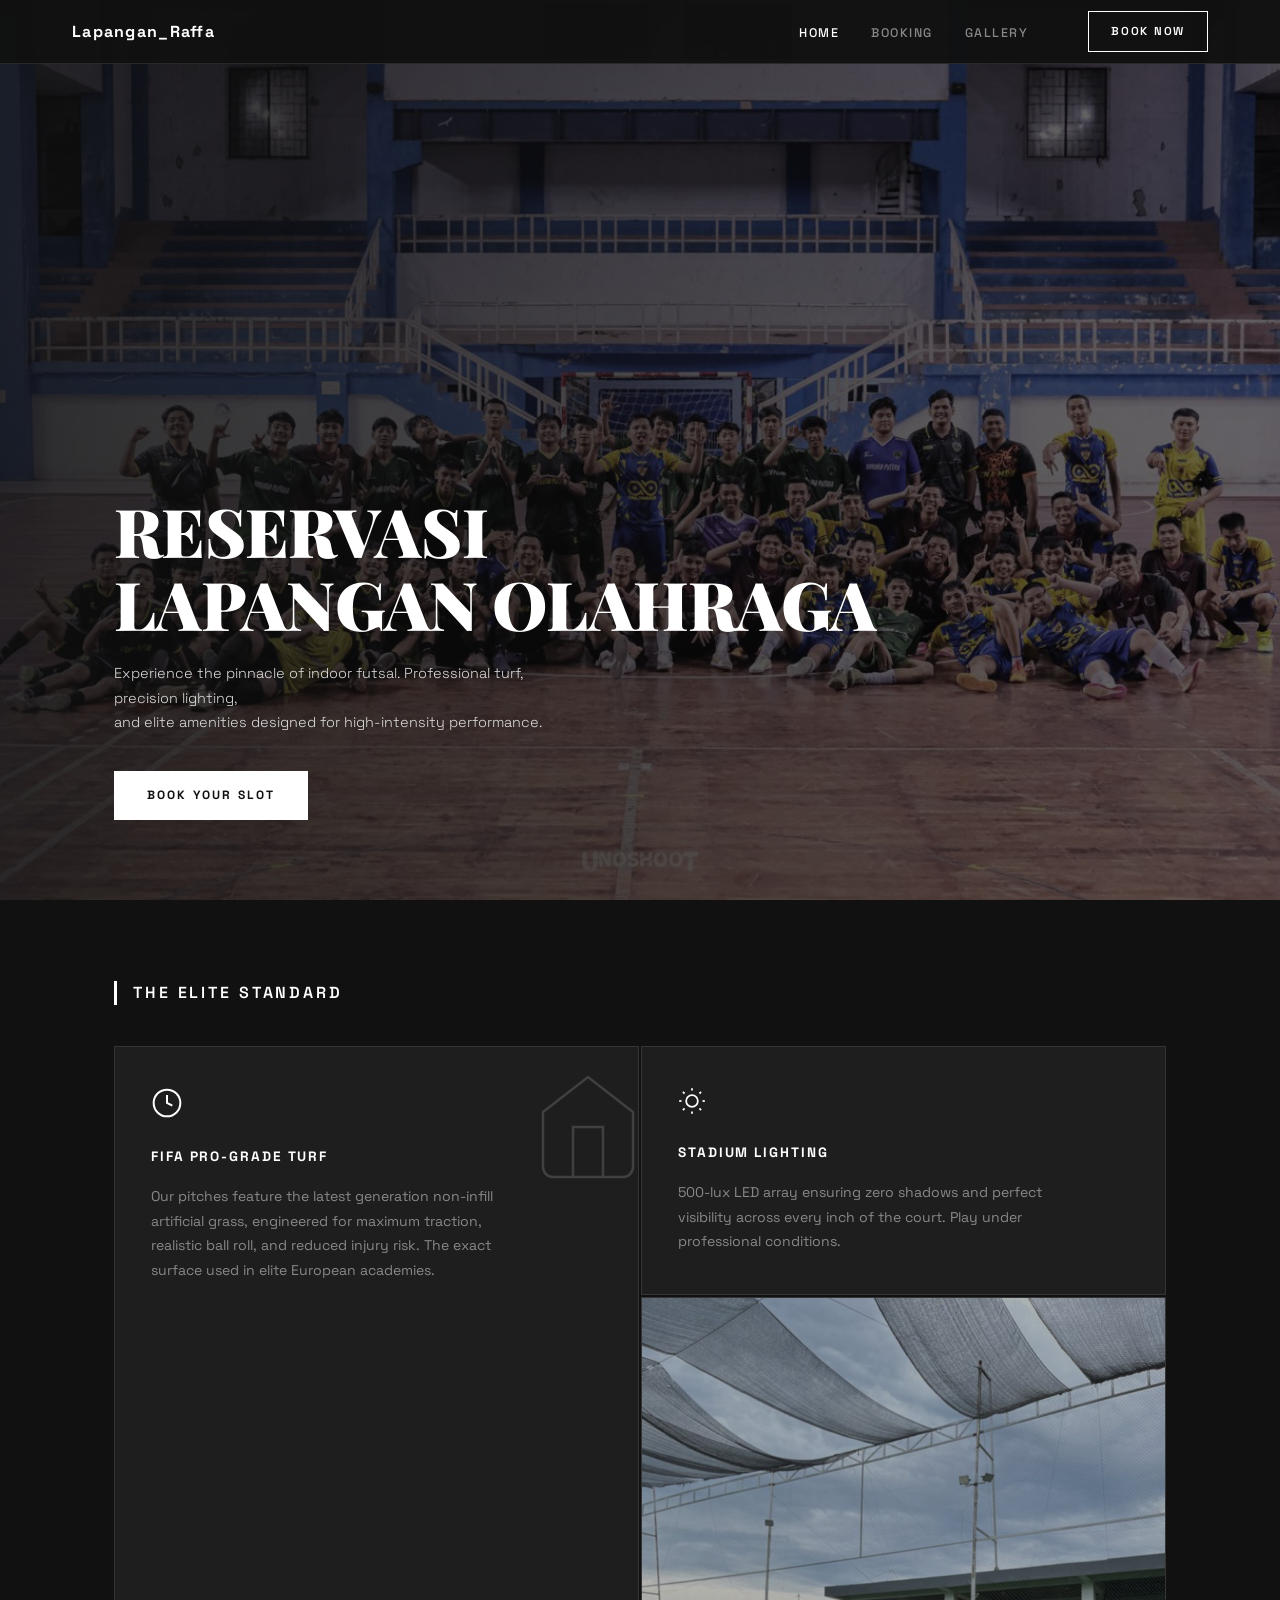
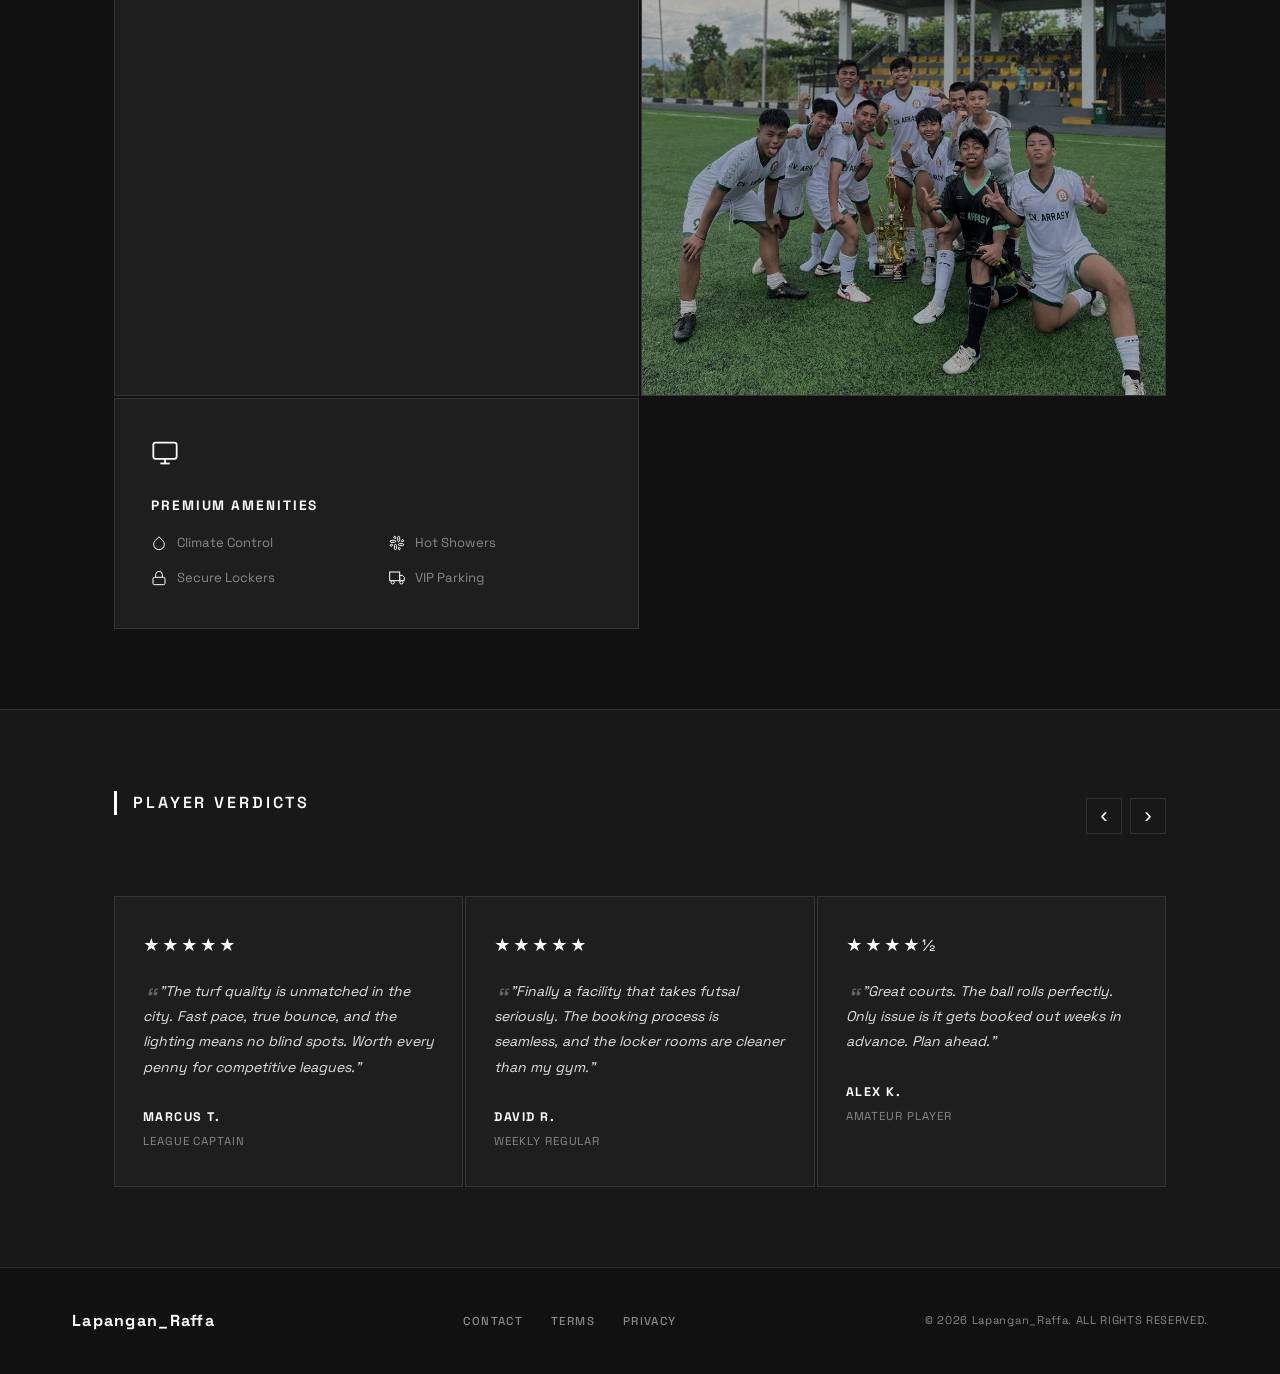
<file: index.html>
<!DOCTYPE html>
<html lang="en">
<head>
  <meta charset="UTF-8">
  <meta name="viewport" content="width=device-width, initial-scale=1.0">
  <meta name="description" content="Lapangan_Raffa - Premium indoor futsal court for elite players. Professional turf, stadium lighting, and elite amenities designed for high-intensity performance.">
  <title>Lapangan_Raffa | Reservasi Lapangan Olahraga</title>
  <link rel="preconnect" href="https://fonts.googleapis.com">
  <link rel="preconnect" href="https://fonts.gstatic.com" crossorigin>
  <link href="https://fonts.googleapis.com/css2?family=Playfair+Display:wght@400;700;900&family=Inter:wght@300;400;500;600&family=Space+Grotesk:wght@300;400;500;600;700&display=swap" rel="stylesheet">
  <link rel="stylesheet" href="styles.css">
</head>
<body>

  <nav class="navbar" id="navbar">
    <div class="nav-inner">
      <a href="index.html" class="nav-logo" id="nav-logo-home">Lapangan_Raffa</a>
      <ul class="nav-links" id="navLinks">
        <li><a href="index.html" class="nav-link active" id="nav-home">HOME</a></li>
        <li><a href="booking.html" class="nav-link" id="nav-booking">BOOKING</a></li>
        <li><a href="gallery.html" class="nav-link" id="nav-gallery">GALLERY</a></li>
      </ul>
      <a href="booking.html" class="btn-book" id="btn-book-nav">BOOK NOW</a>
      <button class="hamburger" id="hamburger" aria-label="Toggle menu">
        <span></span><span></span><span></span>
      </button>
    </div>
  </nav>

  <section class="hero" id="hero">
    <div class="hero-bg">
      <img src="assets/images/fotoawal.jpeg" alt="Elite futsal court with professional lighting" id="hero-court-img">
      <div class="hero-overlay"></div>
    </div>
    <div class="hero-content" id="hero-content">
      <h1 id="hero-heading">Reservasi<br>Lapangan Olahraga</h1>
      <p id="hero-subtext">Experience the pinnacle of indoor futsal. Professional turf, precision lighting,<br>and elite amenities designed for high-intensity performance.</p>
      <a href="booking.html" class="btn-hero" id="btn-book-slot">BOOK YOUR SLOT</a>
    </div>
  </section>

  <section class="section-elite" id="elite-standard">
    <div class="container">
      <div class="section-label" id="elite-label">
        <span class="label-bar"></span>
        <h2>THE ELITE STANDARD</h2>
      </div>

      <div class="features-grid" id="features-grid">

        <div class="feature-card feature-large" id="feature-turf">
          <div class="feature-icon">
            <svg xmlns="http://www.w3.org/2000/svg" width="32" height="32" viewBox="0 0 24 24" fill="none" stroke="currentColor" stroke-width="1.5">
              <path d="M12 2C6.48 2 2 6.48 2 12s4.48 10 10 10 10-4.48 10-10S17.52 2 12 2z"/>
              <path d="M12 6v6l4 2"/>
            </svg>
          </div>
          <div class="feature-bg-icon">
            <svg xmlns="http://www.w3.org/2000/svg" width="120" height="120" viewBox="0 0 24 24" fill="none" stroke="currentColor" stroke-width="0.5" opacity="0.15">
              <path d="M3 9l9-7 9 7v11a2 2 0 0 1-2 2H5a2 2 0 0 1-2-2z"/>
              <polyline points="9 22 9 12 15 12 15 22"/>
            </svg>
          </div>
          <h3>FIFA PRO-GRADE TURF</h3>
          <p>Our pitches feature the latest generation non-infill artificial grass, engineered for maximum traction, realistic ball roll, and reduced injury risk. The exact surface used in elite European academies.</p>
        </div>

        <div class="feature-card" id="feature-lighting">
          <div class="feature-icon">
            <svg xmlns="http://www.w3.org/2000/svg" width="28" height="28" viewBox="0 0 24 24" fill="none" stroke="currentColor" stroke-width="1.5">
              <circle cx="12" cy="12" r="5"/>
              <line x1="12" y1="1" x2="12" y2="3"/>
              <line x1="12" y1="21" x2="12" y2="23"/>
              <line x1="4.22" y1="4.22" x2="5.64" y2="5.64"/>
              <line x1="18.36" y1="18.36" x2="19.78" y2="19.78"/>
              <line x1="1" y1="12" x2="3" y2="12"/>
              <line x1="21" y1="12" x2="23" y2="12"/>
              <line x1="4.22" y1="19.78" x2="5.64" y2="18.36"/>
              <line x1="18.36" y1="5.64" x2="19.78" y2="4.22"/>
            </svg>
          </div>
          <h3>STADIUM LIGHTING</h3>
          <p>500-lux LED array ensuring zero shadows and perfect visibility across every inch of the court. Play under professional conditions.</p>
        </div>

        <div class="feature-card feature-image" id="feature-locker-img">
          <img src="assets/images/fotogrid2.jpeg" alt="Premium locker room facility">
        </div>

        <div class="feature-card feature-amenities" id="feature-amenities">
          <div class="feature-icon">
            <svg xmlns="http://www.w3.org/2000/svg" width="28" height="28" viewBox="0 0 24 24" fill="none" stroke="currentColor" stroke-width="1.5">
              <rect x="2" y="3" width="20" height="14" rx="2" ry="2"/>
              <line x1="8" y1="21" x2="16" y2="21"/>
              <line x1="12" y1="17" x2="12" y2="21"/>
            </svg>
          </div>
          <h3>PREMIUM AMENITIES</h3>
          <div class="amenities-list">
            <div class="amenity-item">
              <svg xmlns="http://www.w3.org/2000/svg" width="16" height="16" viewBox="0 0 24 24" fill="none" stroke="currentColor" stroke-width="1.5"><path d="M12 2.69l5.66 5.66a8 8 0 1 1-11.31 0z"/></svg>
              <span>Climate Control</span>
            </div>
            <div class="amenity-item">
              <svg xmlns="http://www.w3.org/2000/svg" width="16" height="16" viewBox="0 0 24 24" fill="none" stroke="currentColor" stroke-width="1.5"><path d="M14.5 10c-.83 0-1.5-.67-1.5-1.5v-5c0-.83.67-1.5 1.5-1.5s1.5.67 1.5 1.5v5c0 .83-.67 1.5-1.5 1.5z"/><path d="M20.5 10H19V8.5c0-.83.67-1.5 1.5-1.5s1.5.67 1.5 1.5-.67 1.5-1.5 1.5z"/><path d="M9.5 14c.83 0 1.5.67 1.5 1.5v5c0 .83-.67 1.5-1.5 1.5S8 21.33 8 20.5v-5c0-.83.67-1.5 1.5-1.5z"/><path d="M3.5 14H5v1.5c0 .83-.67 1.5-1.5 1.5S2 16.33 2 15.5 2.67 14 3.5 14z"/><path d="M14 14.5c0-.83.67-1.5 1.5-1.5h5c.83 0 1.5.67 1.5 1.5s-.67 1.5-1.5 1.5h-5c-.83 0-1.5-.67-1.5-1.5z"/><path d="M15.5 19H14v1.5c0 .83.67 1.5 1.5 1.5s1.5-.67 1.5-1.5-.67-1.5-1.5-1.5z"/><path d="M10 9.5C10 8.67 9.33 8 8.5 8h-5C2.67 8 2 8.67 2 9.5S2.67 11 3.5 11h5c.83 0 1.5-.67 1.5-1.5z"/><path d="M8.5 5H10V3.5C10 2.67 9.33 2 8.5 2S7 2.67 7 3.5 7.67 5 8.5 5z"/></svg>
              <span>Hot Showers</span>
            </div>
            <div class="amenity-item">
              <svg xmlns="http://www.w3.org/2000/svg" width="16" height="16" viewBox="0 0 24 24" fill="none" stroke="currentColor" stroke-width="1.5"><rect x="3" y="11" width="18" height="11" rx="2" ry="2"/><path d="M7 11V7a5 5 0 0 1 10 0v4"/></svg>
              <span>Secure Lockers</span>
            </div>
            <div class="amenity-item">
              <svg xmlns="http://www.w3.org/2000/svg" width="16" height="16" viewBox="0 0 24 24" fill="none" stroke="currentColor" stroke-width="1.5"><rect x="1" y="3" width="15" height="13"/><polygon points="16 8 20 8 23 11 23 16 16 16 16 8"/><circle cx="5.5" cy="18.5" r="2.5"/><circle cx="18.5" cy="18.5" r="2.5"/></svg>
              <span>VIP Parking</span>
            </div>
          </div>
        </div>

      </div>
    </div>
  </section>

  <section class="section-verdicts" id="player-verdicts">
    <div class="container">
      <div class="verdicts-header" id="verdicts-header">
        <div class="section-label">
          <span class="label-bar"></span>
          <h2>PLAYER VERDICTS</h2>
        </div>
        <div class="verdict-nav" id="verdict-nav">
          <button class="verdict-btn" id="btn-prev-verdict" aria-label="Previous testimonial">&#8249;</button>
          <button class="verdict-btn" id="btn-next-verdict" aria-label="Next testimonial">&#8250;</button>
        </div>
      </div>

      <div class="verdicts-slider" id="verdicts-slider">

        <div class="verdict-card" id="verdict-1">
          <div class="verdict-stars">★★★★★</div>
          <blockquote>"The turf quality is unmatched in the city. Fast pace, true bounce, and the lighting means no blind spots. Worth every penny for competitive leagues."</blockquote>
          <div class="verdict-author">
            <strong>MARCUS T.</strong>
            <span>LEAGUE CAPTAIN</span>
          </div>
        </div>

        <div class="verdict-card" id="verdict-2">
          <div class="verdict-stars">★★★★★</div>
          <blockquote>"Finally a facility that takes futsal seriously. The booking process is seamless, and the locker rooms are cleaner than my gym."</blockquote>
          <div class="verdict-author">
            <strong>DAVID R.</strong>
            <span>WEEKLY REGULAR</span>
          </div>
        </div>

        <div class="verdict-card" id="verdict-3">
          <div class="verdict-stars">★★★★½</div>
          <blockquote>"Great courts. The ball rolls perfectly. Only issue is it gets booked out weeks in advance. Plan ahead."</blockquote>
          <div class="verdict-author">
            <strong>ALEX K.</strong>
            <span>AMATEUR PLAYER</span>
          </div>
        </div>

      </div>
    </div>
  </section>

  <footer class="footer" id="footer">
    <div class="footer-inner">
      <div class="footer-logo" id="footer-logo">Lapangan_Raffa</div>
      <nav class="footer-nav" id="footer-nav">
        <a href="#" id="footer-contact">CONTACT</a>
        <a href="#" id="footer-terms">TERMS</a>
        <a href="#" id="footer-privacy">PRIVACY</a>
      </nav>
      <p class="footer-copy" id="footer-copy">© 2026 Lapangan_Raffa. ALL RIGHTS RESERVED.</p>
    </div>
  </footer>

  <script src="script.js"></script>
</body>
</html>
</file>
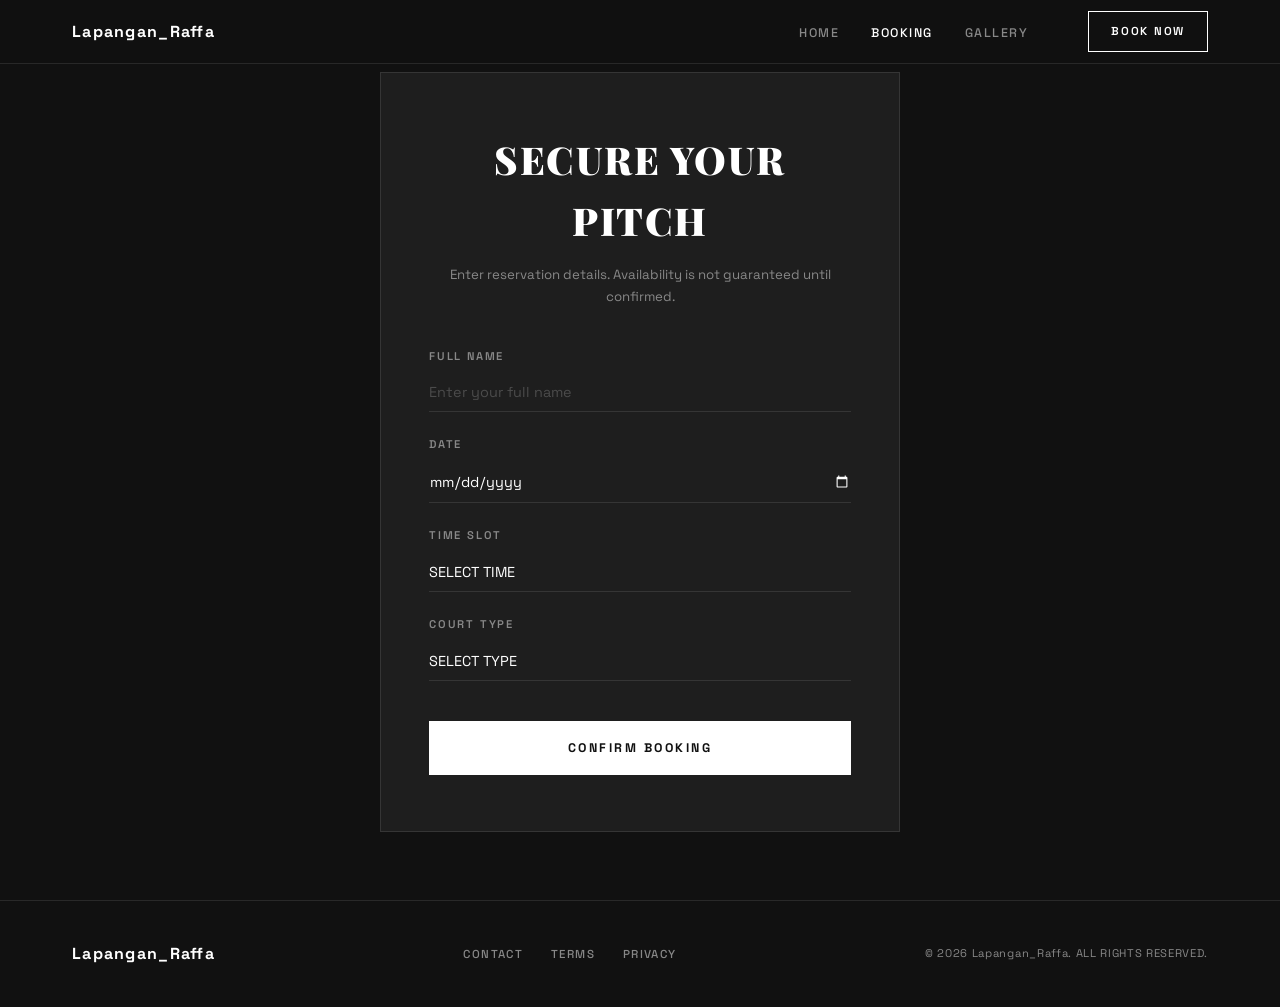
<file: booking.html>
<!DOCTYPE html>
<html lang="en">
<head>
  <meta charset="UTF-8">
  <meta name="viewport" content="width=device-width, initial-scale=1.0">
  <meta name="description" content="Lapangan_Raffa Booking - Secure your pitch. Book your premium futsal court session online.">
  <title>Lapangan_Raffa | Booking – Secure Your Pitch</title>
  <link rel="preconnect" href="https://fonts.googleapis.com">
  <link rel="preconnect" href="https://fonts.gstatic.com" crossorigin>
  <link href="https://fonts.googleapis.com/css2?family=Playfair+Display:wght@400;700;900&family=Inter:wght@300;400;500;600&family=Space+Grotesk:wght@300;400;500;600;700&display=swap" rel="stylesheet">
  <link rel="stylesheet" href="styles.css">
</head>
<body>

  <nav class="navbar" id="navbar">
    <div class="nav-inner">
      <a href="index.html" class="nav-logo" id="nav-logo-booking">Lapangan_Raffa</a>
      <ul class="nav-links" id="navLinks">
        <li><a href="index.html" class="nav-link" id="nav-home">HOME</a></li>
        <li><a href="booking.html" class="nav-link active" id="nav-booking">BOOKING</a></li>
        <li><a href="gallery.html" class="nav-link" id="nav-gallery">GALLERY</a></li>
      </ul>
      <a href="booking.html" class="btn-book" id="btn-book-nav">BOOK NOW</a>
      <button class="hamburger" id="hamburger" aria-label="Toggle menu">
        <span></span><span></span><span></span>
      </button>
    </div>
  </nav>

  <section class="booking-section" id="booking-section">
    <div class="booking-wrapper" id="booking-wrapper">
      <div class="booking-card" id="booking-card">
        <h1 id="booking-heading">SECURE YOUR PITCH</h1>
        <p class="booking-sub" id="booking-subtext">Enter reservation details. Availability is not guaranteed until confirmed.</p>

        <form class="booking-form" id="booking-form" novalidate>

          <div class="form-group" id="fg-name">
            <label for="full-name" class="form-label">FULL NAME</label>
            <input type="text" id="full-name" name="fullName" class="form-input" placeholder="Enter your full name" required>
          </div>

          <div class="form-group" id="fg-date">
            <label for="booking-date" class="form-label">DATE</label>
            <input type="date" id="booking-date" name="date" class="form-input" required>
          </div>

          <div class="form-group" id="fg-time">
            <label for="booking-time" class="form-label">TIME SLOT</label>
            <select id="booking-time" name="timeSlot" class="form-select" required>
              <option value="" disabled selected>SELECT TIME</option>
              <option value="06:00">06:00 – 08:00</option>
              <option value="08:00">08:00 – 10:00</option>
              <option value="10:00">10:00 – 12:00</option>
              <option value="14:00">14:00 – 16:00</option>
              <option value="16:00">16:00 – 18:00</option>
              <option value="18:00">18:00 – 20:00</option>
              <option value="20:00">20:00 – 22:00</option>
            </select>
          </div>

          <div class="form-group" id="fg-court">
            <label for="court-type" class="form-label">COURT TYPE</label>
            <select id="court-type" name="courtType" class="form-select" required>
              <option value="" disabled selected>SELECT TYPE</option>
              <option value="futsal">Futsal</option>
              <option value="basket">Basket</option>
              <option value="minisoccer">MiniSoccer</option>
              <option value="padel">Padel</option>
            </select>
          </div>

          <button type="submit" class="btn-confirm" id="btn-confirm">CONFIRM BOOKING</button>

        </form>
      </div>
    </div>
  </section>

  <div class="modal-overlay" id="modal-overlay" style="display:none;">
    <div class="modal-box" id="modal-box">
      <div class="modal-icon">✓</div>
      <h2>BOOKING CONFIRMED</h2>
      <p>Your pitch has been secured. We'll contact you shortly with confirmation details.</p>
      <button class="btn-confirm" id="btn-modal-close">CLOSE</button>
    </div>
  </div>

  <footer class="footer" id="footer">
    <div class="footer-inner">
      <div class="footer-logo" id="footer-logo">Lapangan_Raffa</div>
      <nav class="footer-nav" id="footer-nav">
        <a href="#" id="footer-contact">CONTACT</a>
        <a href="#" id="footer-terms">TERMS</a>
        <a href="#" id="footer-privacy">PRIVACY</a>
      </nav>
      <p class="footer-copy" id="footer-copy">© 2026 Lapangan_Raffa. ALL RIGHTS RESERVED.</p>
    </div>
  </footer>

  <script src="script.js"></script>
</body>
</html>
</file>
<file: styles.css>
*, *::before, *::after {
  box-sizing: border-box;
  margin: 0;
  padding: 0;
}

:root {
  --bg:        #111111;
  --bg-2:      #181818;
  --bg-card:   #1e1e1e;
  --border:    rgba(255,255,255,0.1);
  --white:     #ffffff;
  --off-white: #e0e0e0;
  --muted:     #888888;
  --accent:    #ffffff;
  --font-serif: 'Playfair Display', serif;
  --font-sans:  'Space Grotesk', 'Inter', sans-serif;
  --nav-h:     64px;
}

html { scroll-behavior: smooth; }

body {
  background-color: var(--bg);
  color: var(--white);
  font-family: var(--font-sans);
  line-height: 1.6;
  -webkit-font-smoothing: antialiased;
}

img { display: block; width: 100%; height: 100%; object-fit: cover; }
a { text-decoration: none; color: inherit; }
ul { list-style: none; }
button { cursor: pointer; border: none; background: none; }

.container {
  max-width: 1100px;
  margin: 0 auto;
  padding: 0 24px;
}


.navbar {
  position: fixed;
  top: 0;
  left: 0;
  right: 0;
  z-index: 1000;
  background: rgba(17,17,17,0.97);
  border-bottom: 1px solid var(--border);
  height: var(--nav-h);
}

.nav-inner {
  max-width: 1200px;
  margin: 0 auto;
  height: 100%;
  padding: 0 32px;
  display: flex;
  align-items: center;
  gap: 40px;
}

.nav-logo {
  font-family: var(--font-sans);
  font-weight: 700;
  font-size: 1rem;
  letter-spacing: 0.08em;
  color: var(--white);
  white-space: nowrap;
}

.nav-links {
  display: flex;
  align-items: center;
  gap: 32px;
  margin-left: auto;
}

.nav-link {
  font-size: 0.78rem;
  font-weight: 500;
  letter-spacing: 0.12em;
  color: var(--muted);
  text-transform: uppercase;
  position: relative;
  padding-bottom: 2px;
}

.nav-link:hover { color: var(--white); }
.nav-link.active { color: var(--white); }

.btn-book {
  margin-left: 20px;
  padding: 10px 22px;
  border: 1px solid var(--white);
  font-size: 0.72rem;
  font-weight: 600;
  letter-spacing: 0.15em;
  text-transform: uppercase;
  color: var(--white);
  background: transparent;
  white-space: nowrap;
}

.btn-book:hover {
  background: var(--white);
  color: var(--bg);
}

/* Hamburger */
.hamburger {
  display: none;
  flex-direction: column;
  gap: 5px;
  margin-left: auto;
  padding: 6px;
}
.hamburger span {
  display: block;
  width: 22px;
  height: 2px;
  background: var(--white);
}
.hamburger.open span:nth-child(1) { transform: translateY(7px) rotate(45deg); }
.hamburger.open span:nth-child(2) { opacity: 0; }
.hamburger.open span:nth-child(3) { transform: translateY(-7px) rotate(-45deg); }


.section-label {
  display: flex;
  align-items: center;
  gap: 16px;
  margin-bottom: 40px;
}

.section-label h2 {
  font-family: var(--font-sans);
  font-size: 1rem;
  font-weight: 600;
  letter-spacing: 0.18em;
  text-transform: uppercase;
  color: var(--white);
}

.label-bar {
  display: block;
  width: 3px;
  height: 24px;
  background: var(--white);
  flex-shrink: 0;
}


.hero {
  position: relative;
  width: 100%;
  height: 100vh;
  min-height: 600px;
  overflow: hidden;
}

.hero-bg {
  position: absolute;
  inset: 0;
}

.hero-bg img {
  width: 100%;
  height: 100%;
  object-fit: cover;
  object-position: center;
  filter: brightness(0.45) grayscale(20%);
}

.hero-overlay {
  position: absolute;
  inset: 0;
  background: linear-gradient(
    to right,
    rgba(17,17,17,0.7) 0%,
    rgba(17,17,17,0.3) 60%,
    rgba(17,17,17,0.1) 100%
  );
}

.hero-content {
  position: relative;
  z-index: 2;
  max-width: 1100px;
  margin: 0 auto;
  padding: 0 24px;
  height: 100%;
  display: flex;
  flex-direction: column;
  justify-content: flex-end;
  padding-bottom: 80px;
}

.hero-content h1 {
  font-family: var(--font-serif);
  font-size: clamp(2.6rem, 5.5vw, 4.2rem);
  font-weight: 900;
  line-height: 1.1;
  letter-spacing: -0.01em;
  color: var(--white);
  text-transform: uppercase;
  margin-bottom: 20px;
}

.hero-content p {
  font-size: 0.9rem;
  font-weight: 300;
  color: var(--off-white);
  max-width: 440px;
  margin-bottom: 36px;
  line-height: 1.7;
}

.btn-hero {
  display: inline-block;
  padding: 14px 32px;
  background: var(--white);
  color: var(--bg);
  font-size: 0.75rem;
  font-weight: 700;
  letter-spacing: 0.18em;
  text-transform: uppercase;
  border: 1px solid var(--white);
  width: fit-content;
}

.btn-hero:hover {
  background: transparent;
  color: var(--white);
}


.section-elite {
  padding: 80px 0;
  background: var(--bg);
}

.features-grid {
  display: grid;
  grid-template-columns: 1fr 1fr;
  grid-template-rows: auto auto;
  gap: 2px;
}

/* Large feature takes 2 rows on left */
.feature-large {
  grid-row: 1 / 3;
  min-height: 360px;
}

.feature-card {
  background: var(--bg-card);
  border: 1px solid var(--border);
  padding: 40px 36px;
  position: relative;
  overflow: hidden;
}



.feature-icon {
  color: var(--white);
  margin-bottom: 20px;
}

.feature-card h3 {
  font-family: var(--font-sans);
  font-size: 0.85rem;
  font-weight: 700;
  letter-spacing: 0.14em;
  text-transform: uppercase;
  margin-bottom: 16px;
  color: var(--white);
}

.feature-card p {
  font-size: 0.88rem;
  color: var(--muted);
  line-height: 1.75;
  max-width: 380px;
}

.feature-bg-icon {
  position: absolute;
  right: -10px;
  top: 20px;
  color: var(--white);
  pointer-events: none;
}

/* Image card */
.feature-image {
  padding: 0;
  overflow: hidden;
  min-height: 220px;
}

.feature-image img {
  width: 100%;
  height: 100%;
  object-fit: cover;
  filter: brightness(0.7) grayscale(20%);
}

/* Amenities */
.amenities-list {
  display: grid;
  grid-template-columns: 1fr 1fr;
  gap: 14px 24px;
  margin-top: 4px;
}

.amenity-item {
  display: flex;
  align-items: center;
  gap: 10px;
  font-size: 0.82rem;
  color: var(--muted);
}

.amenity-item svg {
  flex-shrink: 0;
  color: var(--white);
}


.section-verdicts {
  padding: 80px 0;
  background: var(--bg-2);
  border-top: 1px solid var(--border);
}

.verdicts-header {
  display: flex;
  align-items: flex-start;
  justify-content: space-between;
  margin-bottom: 40px;
}

.verdict-nav {
  display: flex;
  gap: 8px;
  margin-top: 8px;
}

.verdict-btn {
  width: 36px;
  height: 36px;
  border: 1px solid var(--border);
  background: transparent;
  color: var(--white);
  font-size: 1.4rem;
  display: flex;
  align-items: center;
  justify-content: center;
  cursor: pointer;
}

.verdict-btn:hover {
  background: var(--white);
  color: var(--bg);
  border-color: var(--white);
}

.verdicts-slider {
  display: grid;
  grid-template-columns: repeat(3, 1fr);
  gap: 2px;
}

.verdict-card {
  background: var(--bg-card);
  border: 1px solid var(--border);
  padding: 36px 28px;
}



.verdict-stars {
  font-size: 1rem;
  color: var(--white);
  letter-spacing: 2px;
  margin-bottom: 20px;
}

.verdict-card blockquote {
  font-size: 0.88rem;
  color: var(--off-white);
  line-height: 1.8;
  font-style: italic;
  margin-bottom: 28px;
  quotes: "\201C" "\201D";
}

.verdict-card blockquote::before {
  content: open-quote;
  font-size: 1.8rem;
  line-height: 0;
  vertical-align: -0.45em;
  margin-right: 4px;
  color: rgba(255,255,255,0.3);
}

.verdict-author {
  display: flex;
  flex-direction: column;
  gap: 4px;
}

.verdict-author strong {
  font-size: 0.78rem;
  font-weight: 700;
  letter-spacing: 0.12em;
  text-transform: uppercase;
  color: var(--white);
}

.verdict-author span {
  font-size: 0.72rem;
  color: var(--muted);
  letter-spacing: 0.08em;
  text-transform: uppercase;
}


.booking-section {
  min-height: 100vh;
  display: flex;
  align-items: center;
  justify-content: center;
  background: var(--bg);
  padding: var(--nav-h) 24px 60px;
}

.booking-wrapper {
  width: 100%;
  max-width: 520px;
  margin: 0 auto;
}

.booking-card {
  background: var(--bg-card);
  border: 1px solid var(--border);
  padding: 56px 48px;
  text-align: center;
}

.booking-card h1 {
  font-family: var(--font-serif);
  font-size: clamp(1.8rem, 4vw, 2.4rem);
  font-weight: 900;
  letter-spacing: 0.04em;
  text-transform: uppercase;
  color: var(--white);
  margin-bottom: 12px;
}

.booking-sub {
  font-size: 0.83rem;
  color: var(--muted);
  margin-bottom: 40px;
  line-height: 1.65;
}

.booking-form {
  text-align: left;
  display: flex;
  flex-direction: column;
  gap: 24px;
}

.form-group {
  display: flex;
  flex-direction: column;
  gap: 8px;
}

.form-label {
  font-size: 0.7rem;
  font-weight: 600;
  letter-spacing: 0.16em;
  text-transform: uppercase;
  color: var(--muted);
}

.form-input,
.form-select {
  background: transparent;
  border: none;
  border-bottom: 1px solid var(--border);
  color: var(--white);
  font-family: var(--font-sans);
  font-size: 0.9rem;
  padding: 10px 0;
  outline: none;
  width: 100%;
  -webkit-appearance: none;
  appearance: none;
}

.form-input::placeholder { color: rgba(255,255,255,0.2); }

.form-input:focus,
.form-select:focus {
  border-bottom-color: var(--white);
}

/* Date input styling */
.form-input[type="date"] {
  color-scheme: dark;
}

/* Select wrapper for arrow */
.form-group .select-wrap {
  position: relative;
}

.form-select option {
  background: var(--bg-card);
  color: var(--white);
}

.btn-confirm {
  margin-top: 16px;
  width: 100%;
  padding: 18px;
  background: var(--white);
  color: var(--bg);
  font-family: var(--font-sans);
  font-size: 0.78rem;
  font-weight: 700;
  letter-spacing: 0.2em;
  text-transform: uppercase;
  border: 1px solid var(--white);
  cursor: pointer;
}

.btn-confirm:hover {
  background: transparent;
  color: var(--white);
}

/* Modal */
.modal-overlay {
  position: fixed;
  inset: 0;
  background: rgba(0,0,0,0.85);
  z-index: 9000;
  display: flex;
  align-items: center;
  justify-content: center;
}

.modal-box {
  background: var(--bg-card);
  border: 1px solid var(--border);
  padding: 56px 48px;
  text-align: center;
  max-width: 400px;
  width: 90%;
}

.modal-icon {
  font-size: 2.4rem;
  width: 64px;
  height: 64px;
  border: 1px solid var(--white);
  border-radius: 50%;
  display: flex;
  align-items: center;
  justify-content: center;
  margin: 0 auto 24px;
}

.modal-box h2 {
  font-family: var(--font-serif);
  font-size: 1.5rem;
  font-weight: 700;
  margin-bottom: 12px;
  text-transform: uppercase;
}

.modal-box p {
  font-size: 0.85rem;
  color: var(--muted);
  margin-bottom: 32px;
  line-height: 1.7;
}


.gallery-header {
  padding-top: calc(var(--nav-h) + 60px);
  padding-bottom: 48px;
  background: var(--bg);
}

.gallery-header h1 {
  font-family: var(--font-serif);
  font-size: clamp(3rem, 7vw, 5rem);
  font-weight: 900;
  text-transform: uppercase;
  letter-spacing: -0.01em;
  line-height: 1;
  margin-bottom: 16px;
}

.gallery-header p {
  font-size: 0.85rem;
  color: var(--muted);
  line-height: 1.75;
}

.gallery-section {
  padding: 0 0 72px;
  background: var(--bg);
}

/* Facilities grid */
.facilities-grid {
  display: grid;
  grid-template-columns: 3fr 2fr;
  gap: 3px;
  height: 420px;
}

.facility-main {
  position: relative;
  overflow: hidden;
}

.facility-main img {
  width: 100%;
  height: 100%;
  object-fit: cover;
  filter: brightness(0.65) grayscale(15%);
}

.facility-secondary {
  display: flex;
  flex-direction: column;
  gap: 3px;
}

.facility-sm {
  position: relative;
  overflow: hidden;
  flex: 1;
}

.facility-sm img {
  width: 100%;
  height: 100%;
  object-fit: cover;
  filter: brightness(0.55) grayscale(15%);
}

.facility-label {
  position: absolute;
  bottom: 14px;
  left: 16px;
  font-size: 0.68rem;
  font-weight: 700;
  letter-spacing: 0.18em;
  text-transform: uppercase;
  color: var(--white);
  background: rgba(0,0,0,0.5);
  padding: 4px 10px;
}

/* Action gallery grid */
.action-grid {
  display: grid;
  grid-template-columns: 1fr 1fr 1fr;
  grid-template-rows: 280px 280px;
  gap: 3px;
}

.action-item {
  position: relative;
  overflow: hidden;
  cursor: pointer;
}

.action-item img {
  width: 100%;
  height: 100%;
  object-fit: cover;
  filter: brightness(0.6) grayscale(20%);
}

.action-overlay {
  position: absolute;
  inset: 0;
}

/* Tall items span 2 rows */
.action-tall {
  grid-row: span 2;
}

/* Submit media card */
.submit-media-card {
  background: var(--bg-card);
  border: 1px solid var(--border);
  cursor: default;
}

.submit-media-inner {
  width: 100%;
  height: 100%;
  display: flex;
  flex-direction: column;
  align-items: center;
  justify-content: center;
  gap: 12px;
  padding: 24px;
  text-align: center;
}

.submit-media-inner svg {
  color: var(--muted);
  margin-bottom: 4px;
}

.submit-media-inner h3 {
  font-size: 0.78rem;
  font-weight: 700;
  letter-spacing: 0.18em;
  text-transform: uppercase;
  color: var(--white);
}

.submit-media-inner p {
  font-size: 0.78rem;
  color: var(--muted);
  line-height: 1.5;
}

/* Lightbox */
.lightbox {
  position: fixed;
  inset: 0;
  background: rgba(0,0,0,0.95);
  z-index: 9999;
  display: flex;
  align-items: center;
  justify-content: center;
}

.lightbox-img {
  max-width: 90vw;
  max-height: 90vh;
  object-fit: contain;
  border: 1px solid var(--border);
}

.lightbox-close {
  position: absolute;
  top: 24px;
  right: 28px;
  color: var(--white);
  font-size: 2rem;
  background: none;
  border: none;
  cursor: pointer;
  line-height: 1;
  opacity: 0.7;
}


.footer {
  background: var(--bg);
  border-top: 1px solid var(--border);
  padding: 40px 0;
}

.footer-inner {
  max-width: 1200px;
  margin: 0 auto;
  padding: 0 32px;
  display: flex;
  align-items: center;
  justify-content: space-between;
  gap: 24px;
  flex-wrap: wrap;
}

.footer-logo {
  font-family: var(--font-sans);
  font-weight: 700;
  font-size: 1rem;
  letter-spacing: 0.08em;
  color: var(--white);
}

.footer-nav {
  display: flex;
  gap: 28px;
}

.footer-nav a {
  font-size: 0.72rem;
  font-weight: 500;
  letter-spacing: 0.12em;
  text-transform: uppercase;
  color: var(--muted);
}



.footer-copy {
  font-size: 0.7rem;
  color: var(--muted);
  letter-spacing: 0.06em;
}



/* ============================================================
   RESPONSIVE
   ============================================================ */
@media (max-width: 900px) {
  .features-grid {
    grid-template-columns: 1fr;
  }
  .feature-large { grid-row: auto; }
  .verdicts-slider {
    grid-template-columns: 1fr;
    gap: 2px;
  }
  .facilities-grid {
    grid-template-columns: 1fr;
    height: auto;
  }
  .facility-main { height: 280px; }
  .facility-secondary { flex-direction: row; height: 200px; }
  .action-grid {
    grid-template-columns: 1fr 1fr;
    grid-template-rows: auto;
  }
  .action-tall { grid-row: span 1; height: 240px; }
  .action-short { height: 240px; }
}

@media (max-width: 700px) {
  .nav-links { display: none; }
  .nav-links.open {
    display: flex;
    flex-direction: column;
    position: fixed;
    top: var(--nav-h);
    left: 0; right: 0;
    background: var(--bg);
    padding: 24px 32px 32px;
    border-bottom: 1px solid var(--border);
    gap: 20px;
    z-index: 999;
  }
  .btn-book { display: none; }
  .hamburger { display: flex; }
  .booking-card { padding: 40px 24px; }
  .footer-inner { flex-direction: column; text-align: center; }
  .footer-nav { justify-content: center; }
  .action-grid { grid-template-columns: 1fr; }
  .action-item, .action-tall, .action-short { height: 220px; grid-row: span 1; }
}
</file>
